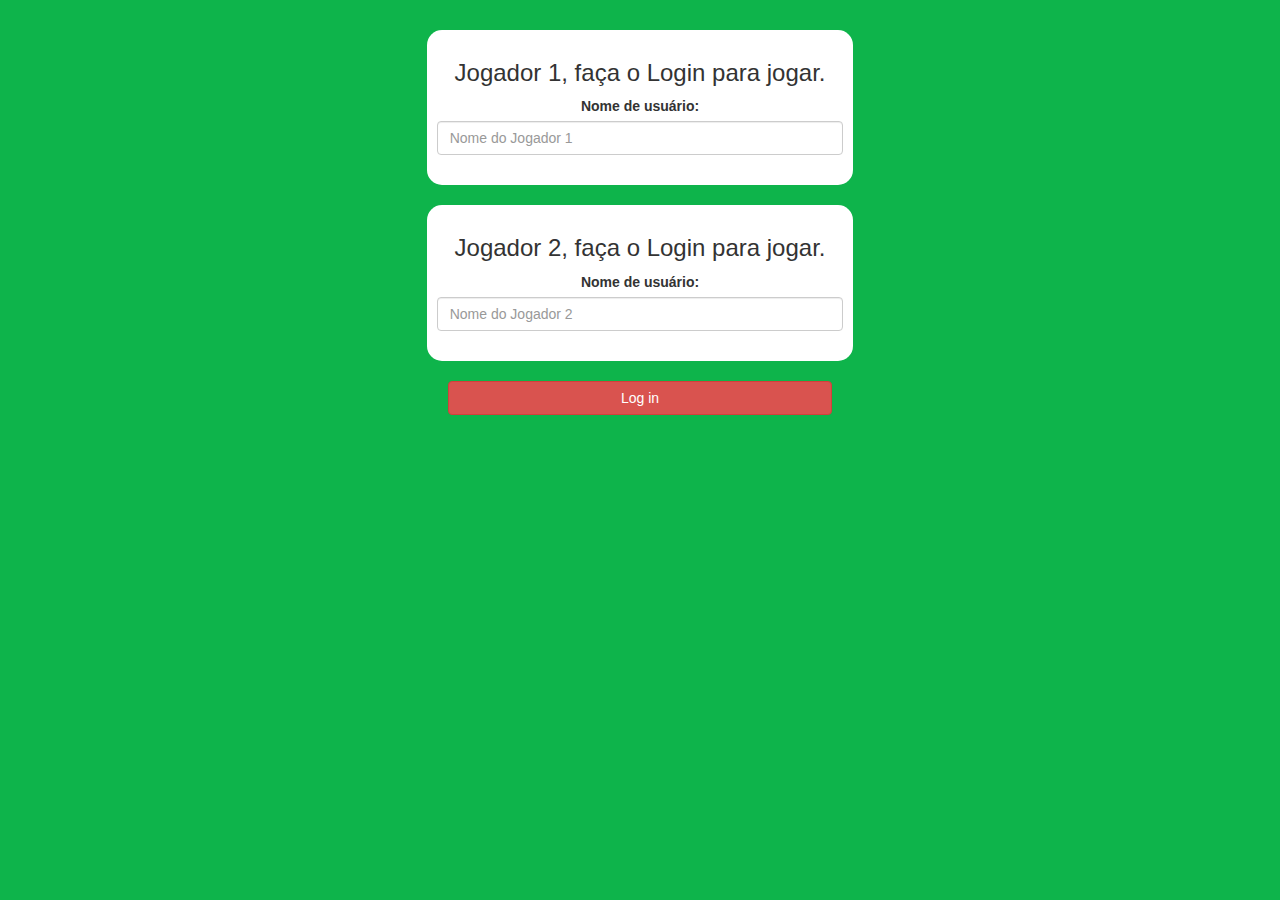
<file: index.html>
<!DOCTYPE html>
<html>
<head>
	<title>Quiz de Matemática</title>

<meta name="viewport" content="width=device-width, initial-scale=1">
<link rel="stylesheet" href="https://maxcdn.bootstrapcdn.com/bootstrap/3.4.0/css/bootstrap.min.css">
<script src="https://ajax.googleapis.com/ajax/libs/jquery/3.4.1/jquery.min.js"></script>
<script src="https://maxcdn.bootstrapcdn.com/bootstrap/3.4.0/js/bootstrap.min.js"></script>

<link rel="stylesheet" type="text/css" href="style.css">

</head>
<body>
	<center><div class="col-lg-4 col-sm-8 col-xs-11 login_div1">
	<h3>
		Jogador 1, faça o Login para jogar.
	</h3>
	<label>
		Nome de usuário:
	</label>
	<input type="text" id=" " class="form-control" placeholder="Nome do Jogador 1">
	<br>
</div>
<br>

<div class="col-lg-4 col-sm-8 col-xs-11 login_div1">
	<h3>
		Jogador 2, faça o Login para jogar.
	</h3>
	<label>
		Nome de usuário:
	</label>
	<input type="text" id="player2_name" class="form-control" placeholder="Nome do Jogador 2">
	<br>
</div>
<br>
<button style="width:30%" class="btn btn-danger" onclick="addUser()">
	Log in
</button>
</center>
<script src="main.js"></script>
</body>
</html>
</file>
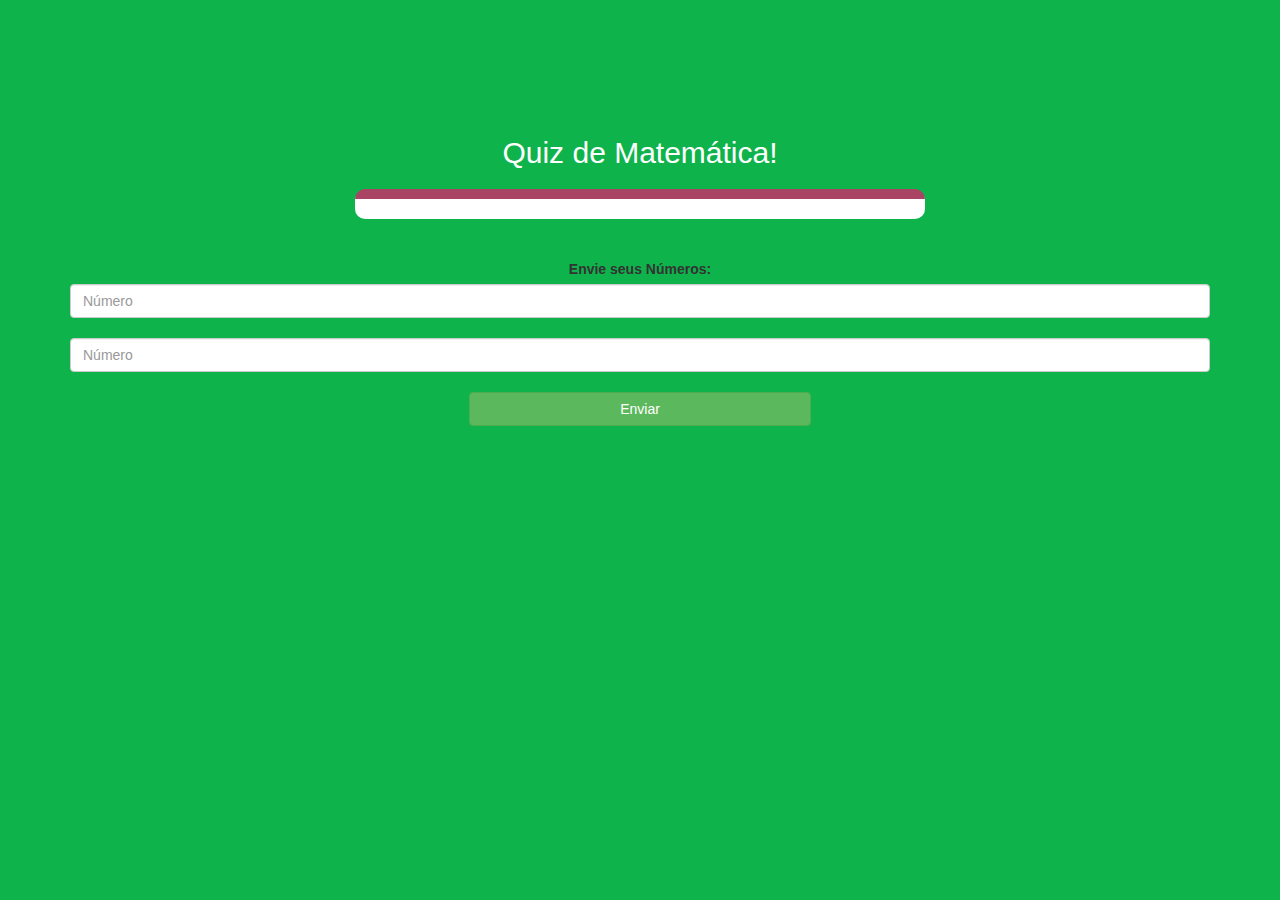
<file: game.html>
<!DOCTYPE html>
<html>
<head>
	<title>Quiz de Matemática</title>

<meta name="viewport" content="width=device-width, initial-scale=1">
<link rel="stylesheet" href="https://maxcdn.bootstrapcdn.com/bootstrap/3.4.0/css/bootstrap.min.css">
<script src="https://ajax.googleapis.com/ajax/libs/jquery/3.4.1/jquery.min.js"></script>
<script src="https://maxcdn.bootstrapcdn.com/bootstrap/3.4.0/js/bootstrap.min.js"></script>

<link rel="stylesheet" type="text/css" href="style.css">
</head>
<body>

<h4 id="p1">

</h4>
<span id="p1_score"></span>
<br>
<h4 id="p2">

</h4>
<span id="p2_score"></span>
<div class="container">
	<center>
		<h2 style="color: white;">Quiz de Matemática!</h2>

<h3 id="player_question">

</h3>
<h3 id="player_answer">

</h3>
<div id="output" class="col-lg-6">
	
</div>

		<br>
		<br>
        
		<label>Envie seus Números:</label>
        <input type="text" id="n1" class="form-control" placeholder="Número">
                <br>
        <input type="text" id="n2" class="form-control" placeholder="Número">
                <br>
        <button onclick="send()" class="btn btn-success" style="width: 30%">
            Enviar
        </button>
	</center>
</div>

<script src="game.js"></script>
</body>
</html>
</file>
<file: style.css>
body
{
	background: rgb(14, 180, 75);
    margin-top: 30px;
}

	.login_div1 , .login_div2
	{
		background: white;
		padding: 10px;
		float: none;
		border-radius: 15px;
	}


#p1 , #p2
{
	display: inline-block;
	margin-left: 20px;
	font-size: 30px;
	color: #cb4b1c;
}
#p1_score , #p2_score {
	font-size: 30px;
	color: #000000;
}

#word
{
	width: 60%;
}
#wordDisplay
{
	letter-spacing: 5px;
}
#output
{
background: white;
border-radius: 10px;
border-top: 10px solid #AA4465;
padding: 10px;
float: none;
text-align: left;
}
</file>
